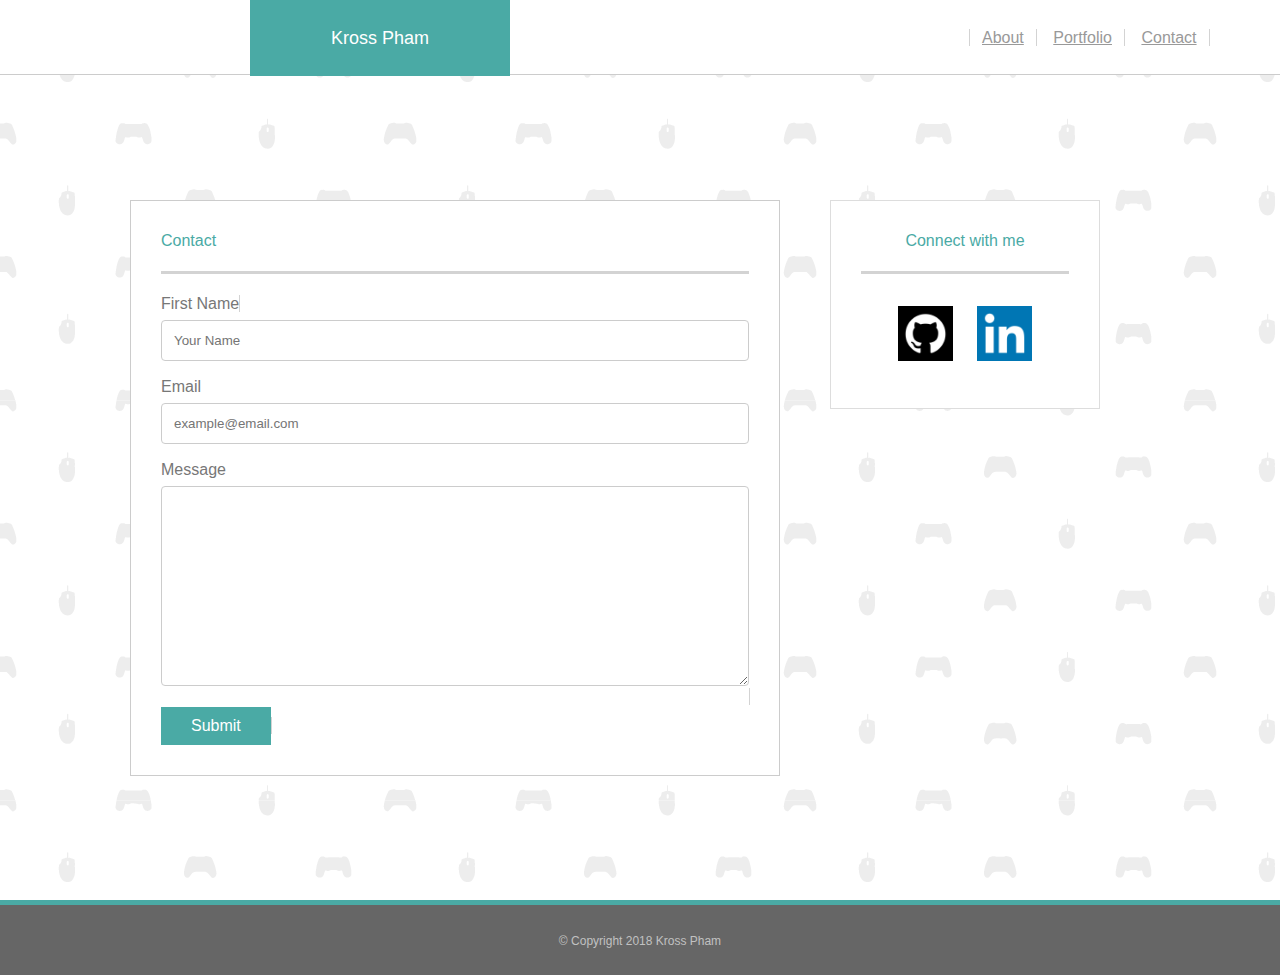
<file: contact.html>
<!DOCTYPE html>
<html>

	<head>
		<meta charset="UTF-8">
		<link rel="stylesheet" type="text/css" href="assets/css/reset.css">
		<link rel="stylesheet" type="text/css" href="assets/css/style.css">
			<title>Kross Pham Portfolio</title>
	</head>	

	<body> 

		<header>
		 	<h1>Kross Pham</h1>
		 	<ul>
		 		<li><a></a></li>
				<li><a href="index.html">About</a></li>
				<li><a href="portfolio.html"> Portfolio</a></li>
				<li><a href="contact.html">Contact</a></li>
			</ul>
		</header>

		<div class="container">

			<section class="Contact">
	
				<h2 id="ContactMe">Contact</h2>
				<form id="ContactForm">
				
   					<li><label for="name">First Name</label></li>
    				<input type="text" id="name" name="name" placeholder="Your Name" required="required"></

    				<li><label for="email">Email</label>
    					<input type="text" id="email" name="email" placeholder="example@email.com" required="required"></li>

    				<li><label for="message">Message</label>
    				<textarea id="message" name="message" placeholder="" style="height:200px"></textarea> </li>
    				<li><input type="submit" value="Submit"></li>

 				 </form>

			</section>


			<section class="Sidebar">
				<h2 id="ConLinks">Connect with me</h2>
				<div class="LinkIcons">
					<a class="Icons" href= "https://github.com/projectkross"><img src="assets/images/GitHub.png" alt="GitHub" style="width:55px;"></a>
				<a class="Icons" href= "www.linkedin.com/in/krosspham"><img src="assets/images/LinkedIn.png" alt="LinkedIn" style="width:55px;"></a>
				</div>
			</section>

		</div>


	<footer class="Footer">
		<p id=FooterText>© Copyright 2018 Kross Pham</p>
		</footer>
			


	</body>


</html>
</file>
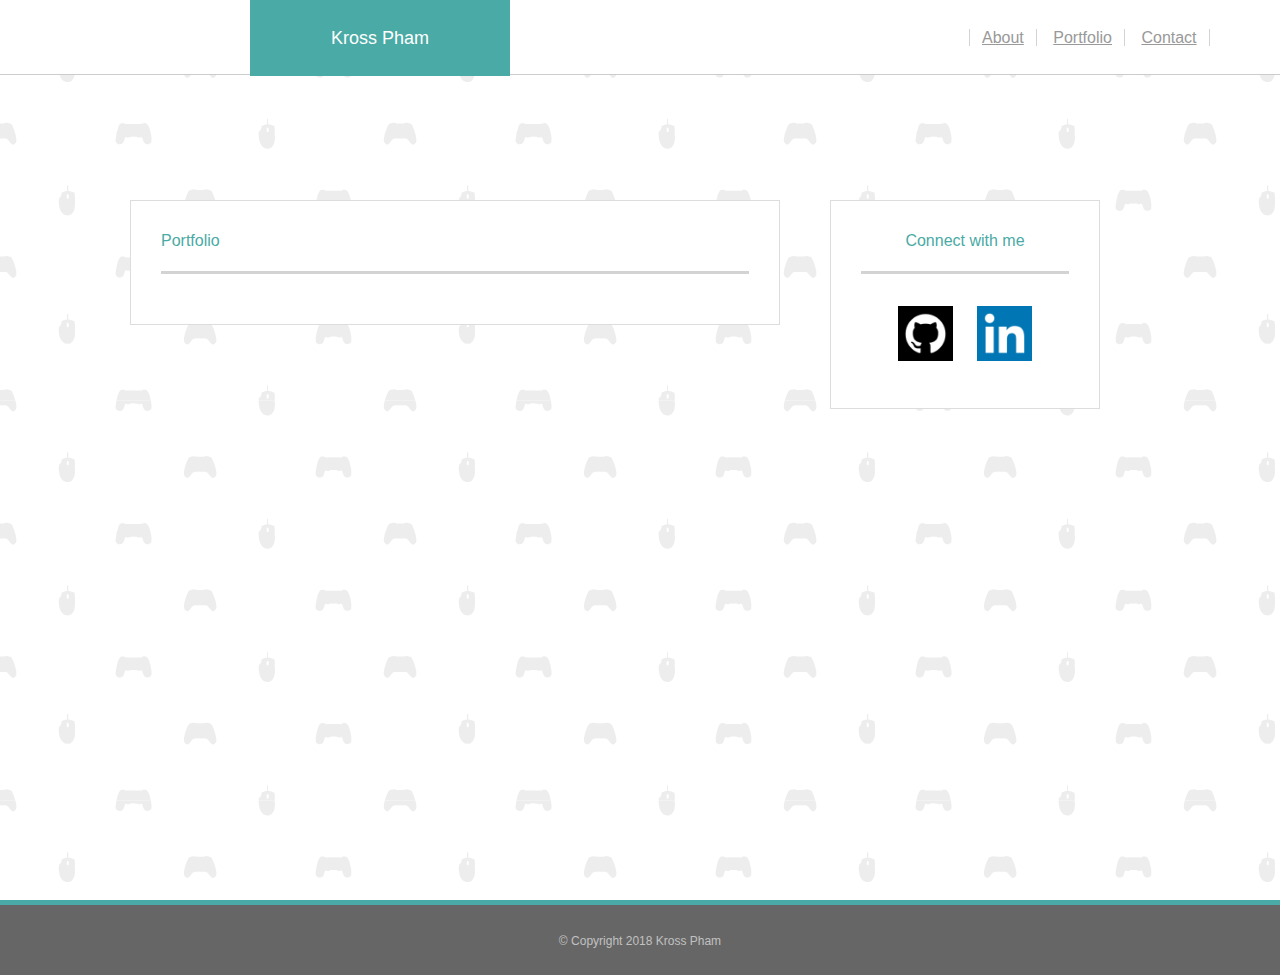
<file: portfolio.html>
<!DOCTYPE html>
<html>

	<head>
		<meta charset="UTF-8">
		<title>Kross Pham Portfolio</title>
		<link rel="stylesheet" type="text/css" href="assets/css/reset.css">
		<link rel="stylesheet" type="text/css" href="assets/css/style.css">
			<title>Kross Pham Portfolio</title>
	</head>	

	<body>

		<header>
		 	<h1>Kross Pham</h1>
		 	<ul>
		 		<li><a></a></li>
				<li><a href="index.html">About</a></li>
				<li><a href="portfolio.html"> Portfolio</a></li>
				<li><a href="contact.html">Contact</a></li>
			</ul>
		</header>

		<div class="container">

			<section class="About">
	
				<h2 id="Portfolio">Portfolio</h2>
					

				</section>


			<section class="Sidebar">
				<h2 id="ConLinks">Connect with me</h2>
				<div class="LinkIcons">
					<a class="Icons" href= "https://github.com/projectkross"><img src="assets/images/GitHub.png" alt="GitHub" style="width:55px;"></a>
				<a class="Icons" href= "www.linkedin.com/in/krosspham"><img src="assets/images/LinkedIn.png" alt="LinkedIn" style="width:55px;"></a>
				</div>
			</section>
		</div>


	<footer class="Footer">
		<p id=FooterText>© Copyright 2018 Kross Pham</p>
		</footer>
			


	</body>


</html>
</file>
<file: assets/css/style.css>
* {
	box-sizing: border-box;
}

html {
	height: 100%;
}

body {
	position: relative;
	background: url("../images/gaming-pattern.png");
	font-family: 'Arial', 'Helvetica Neue', Helvetica, sans-serif;
	margin:0;
	padding:0;
	height: 100%;
}


header {
	position: fixed;
	height: 75px;
	width: 100%;
	border-bottom: solid #ccc 1px;
	background:#fff;
}

h1 {
	margin-top: 0;
	line-height:76px;
	width:260px;
	margin-left:250px;
	background:#4aaaa5;
	color:#fff;
	font-size: 18px;
	text-align: center;
}

ul { 
	position: absolute;
	top: 30px;
	left:945px;
 }

li {
	display: inline;
	border-right: 1px solid lightgrey;
}

.container {
    width: 100%;
	height: 100%;
	max-width: 960px;
	margin: 0 auto;
	clear: both;
}

a {
	font-family: Helvetica;
	font-size: 16px;
	color:#999;
	text-align: center;
	padding: 12px;
}

section {
	float:left;
	overflow:auto;
	margin-top: 200px;
	padding: 30px 30px 30px 30px;
	background: #fff;
	color:#777;
	line-height: 20px;
}

p {
	margin-bottom: 10px;
}

.img-circle {
	float: left;
    border-radius: 50%;
    margin-right: 40px;
}

.About {
	border: solid #ddd 1px;
	width: 650px;
	margin-left: -30px;
	}

h2 {
	padding-bottom: 20px;
	margin-bottom: 20px;
	color:#4aaaa5;
	border-bottom: solid lightgrey 3px;
}

h2#Me {
	padding-left: 40px;
}

.Sidebar {
	border: solid #ddd 1px;
	width: 270px;
	margin-left: 50px;
}

h2#ConLinks {
	text-align: center;
}

.LinkIcons {
	align-items: center;
  	display: flex;
 	flex-direction: row;
  	justify-content: center;
}

a.Icons{
  	display: block;
}

.Footer {
	/*position: fixed;*/
	bottom: 0;
	border-top: solid #4aaaa5 5px;
	height:75px;
	width:100%;
	background-color:#666;
	clear:both;
}

p#FooterText {
	font-size: 12px;
	color:#c1c1c1;
	text-align: center;
	margin-top: 30px;
}

/* contact */

.Contact {
	width: 650px;
	border: 1px solid #ccc;
	margin-bottom: 100px;
	margin-left: -30px;
}


input[type=text], select, textarea {
    width: 100%;
    padding: 12px;
    border: 1px solid #ccc;
    border-radius: 4px;
    box-sizing: border-box;
    margin-top: 6px;
    margin-bottom: 16px;
    resize: vertical;
}

input[type=submit] {
	background: #4aaaa5;
	border: 0 none;
	color: #fff;
	font-size: 16px;
	padding: 10px 30px;
	cursor: pointer;
}
</file>
